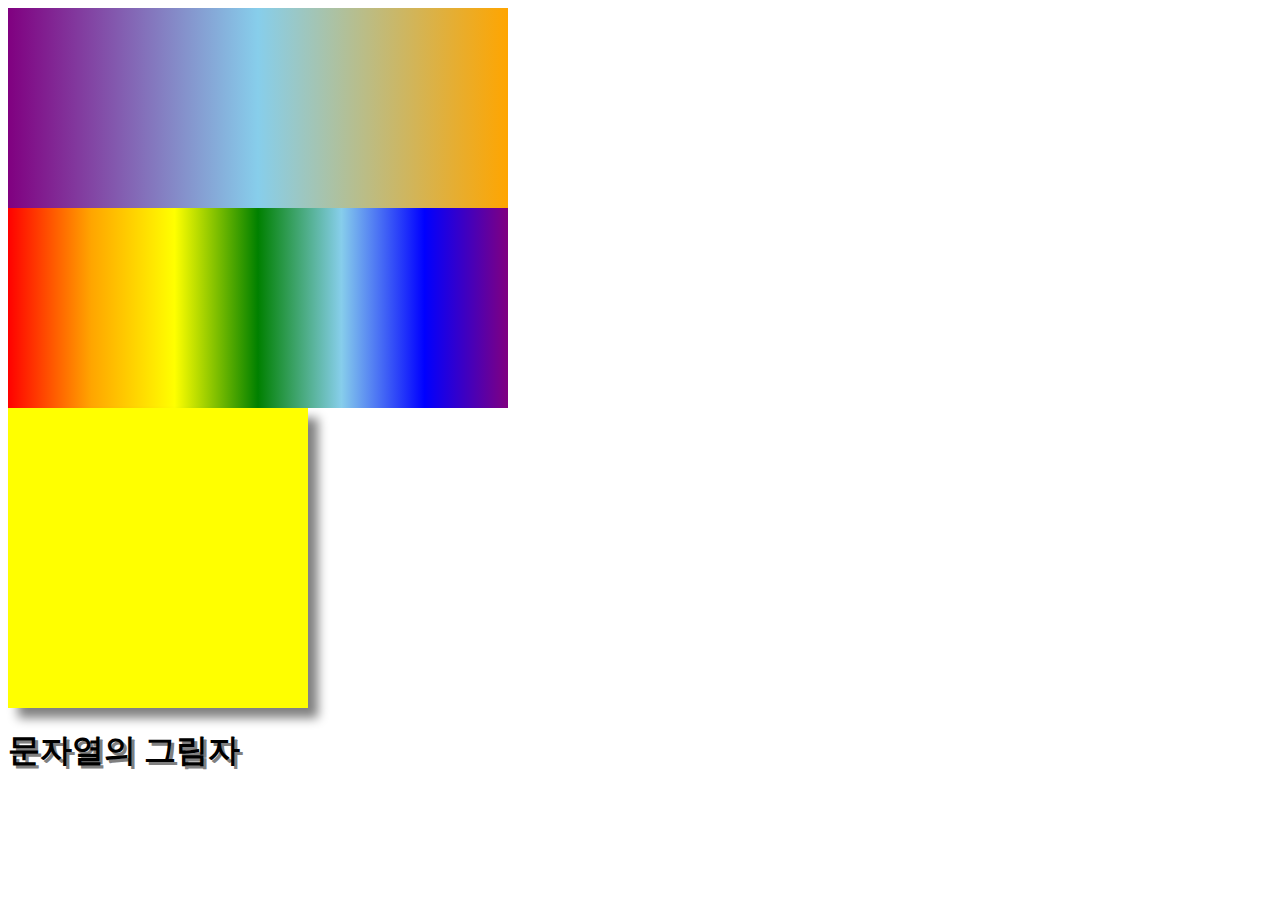
<file: 0716/index.html>
<!DOCTYPE html>
<html lang="en">
<head>
    <meta charset="UTF-8">
    <meta name="viewport" content="width=device-width, initial-scale=1.0">
    <title>Document</title>
    <style>
        .linear{
            width: 500px;
            height: 200px;
            background-image: linear-gradient(to right, purple,skyblue, orange);
           
        }
        .rainbow{
            width: 500px;
            height: 200px;
            background-image: linear-gradient(to right, red, orange,yellow,green,skyblue,blue,purple);
        }
        .boxshadow{
            width: 300px;
            height: 300px;
            background-color: yellow;
            box-shadow: 10px 10px 10px 0 gray;
        }
        h1{
            text-shadow: 3px 3px gray;
        }
        table,td{
            border: 1px solid black;
            border-collapse: collapse;
            
            
            
        }
    </style>
</head>
<body>
    <div class="linear"></div>
    <div class="rainbow"></div>
    <div class="boxshadow"></div>
    <h1>문자열의 그림자</h1>

</body>
</html>
</file>
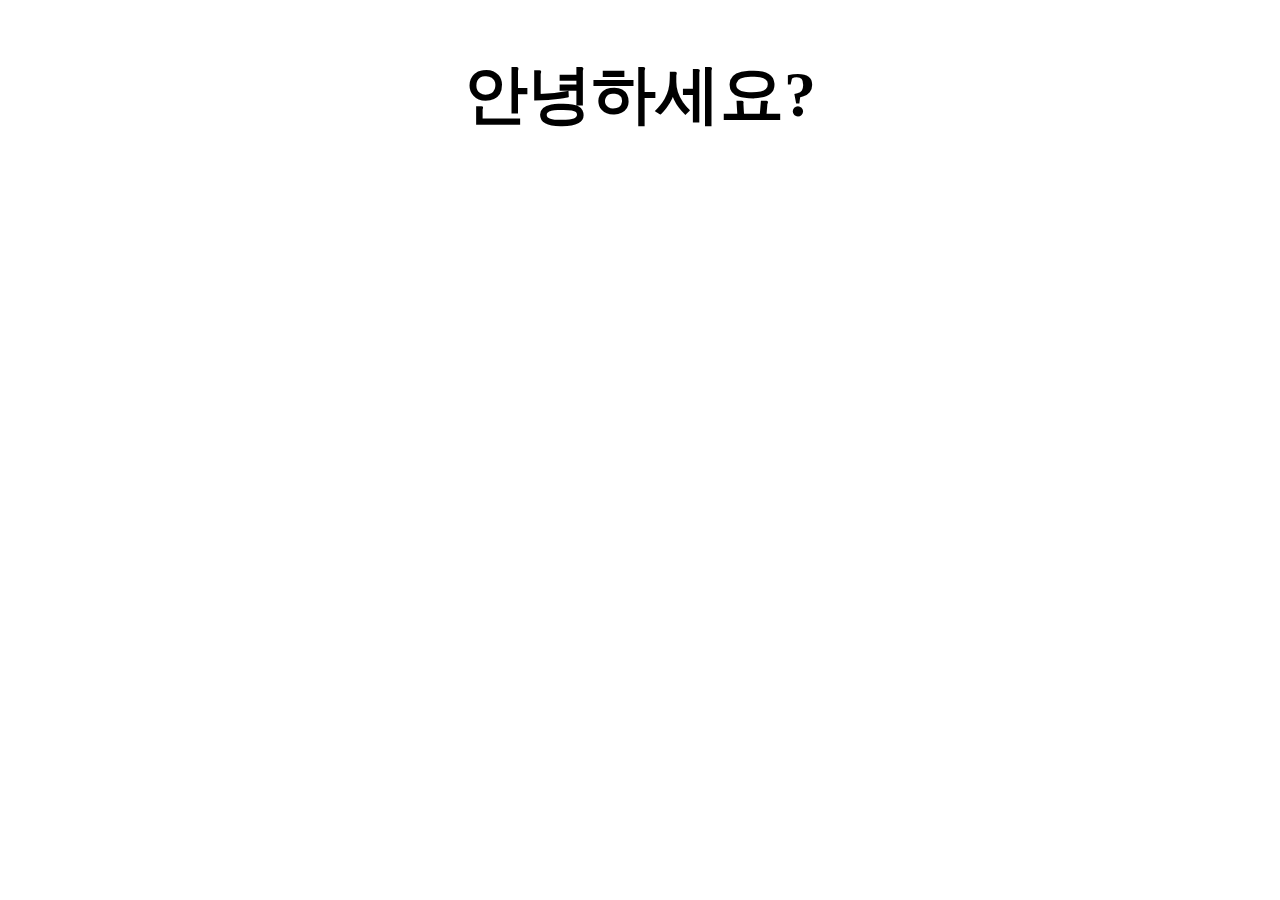
<file: 0729/index.html>
<!DOCTYPE html>
<html lang="en">
<head>
    <meta charset="UTF-8">
    <meta name="viewport" content="width=device-width, initial-scale=1.0">
    <title>Document</title>
    <link rel="stylesheet" href="css.css">
</head>
<body>
    <h1>안녕하세요?</h1>
</body>
</html>
</file>
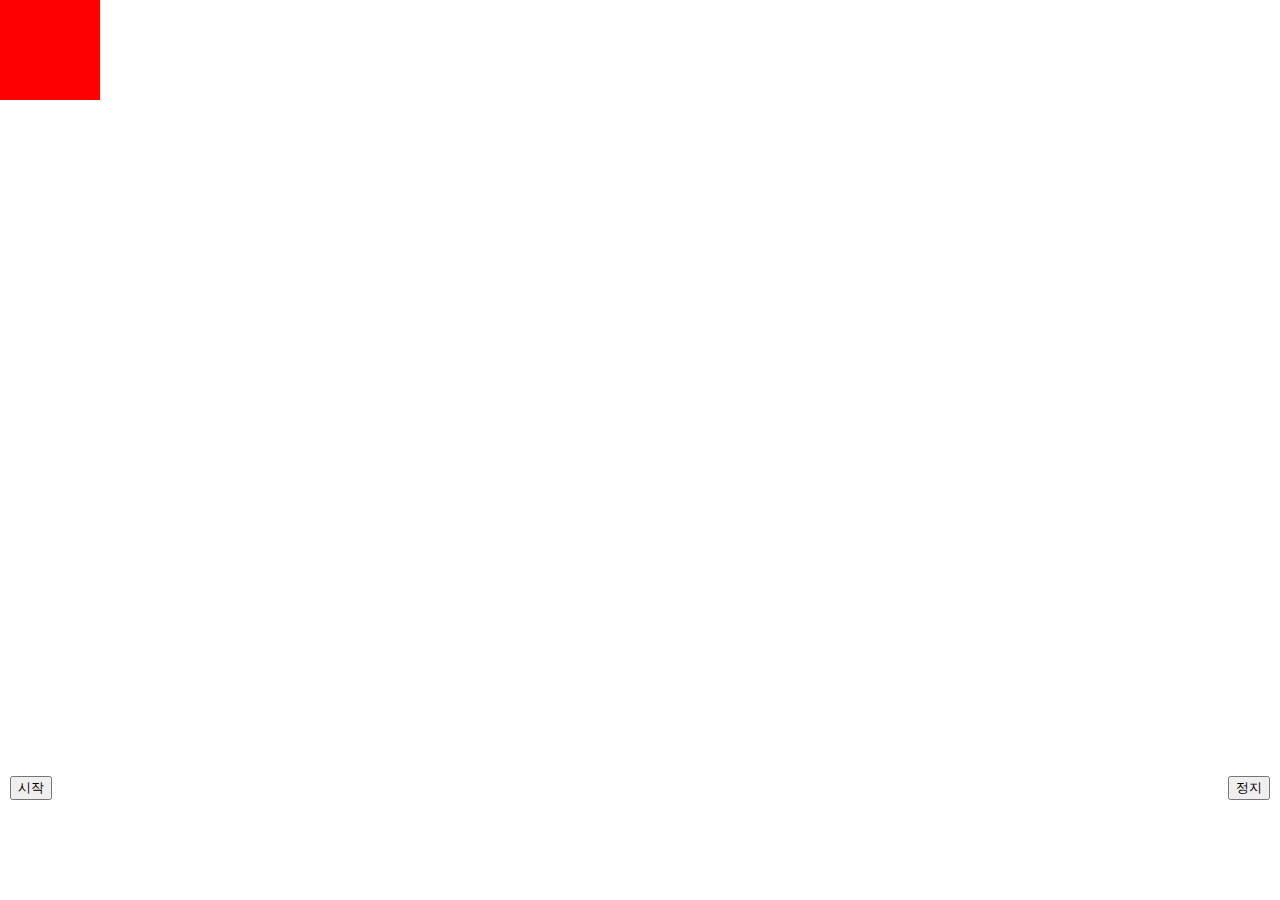
<file: 0801/index.html>
<!DOCTYPE html>
<html lang="ko">
<head>
    <meta charset="UTF-8">
    <meta name="viewport" content="width=device-width, initial-scale=1.0">
    <title>Document</title>
    <style>
        body{
            overflow:hidden;
        }
        div{
            width:100px;
            height:100px;
            position:absolute;
            top:0;
            left:0;
            background:red;
        }
        .start{
            position:absolute;
            bottom: 100px;
            left: 10px;
        }
        .stop{
            position: absolute;
            bottom: 100px;
            right: 10px;
        }
    </style>
    <script src="/js/jquery.min.js"></script>
    <script>
        // $(document).ready(function(){
        // });

        $(function(){
           $(".start").click(function(){
              $("div").animate({ 
                 left: '3000px'
              }, 1000);
           });
           $('.stop').click(function(){
              $('div').stop();
           });
        });
    </script>
</head>
<body>
    <div></div>
    <button class="start">시작</button>
    <button class="stop">정지</button>
</body>
</html>
</file>
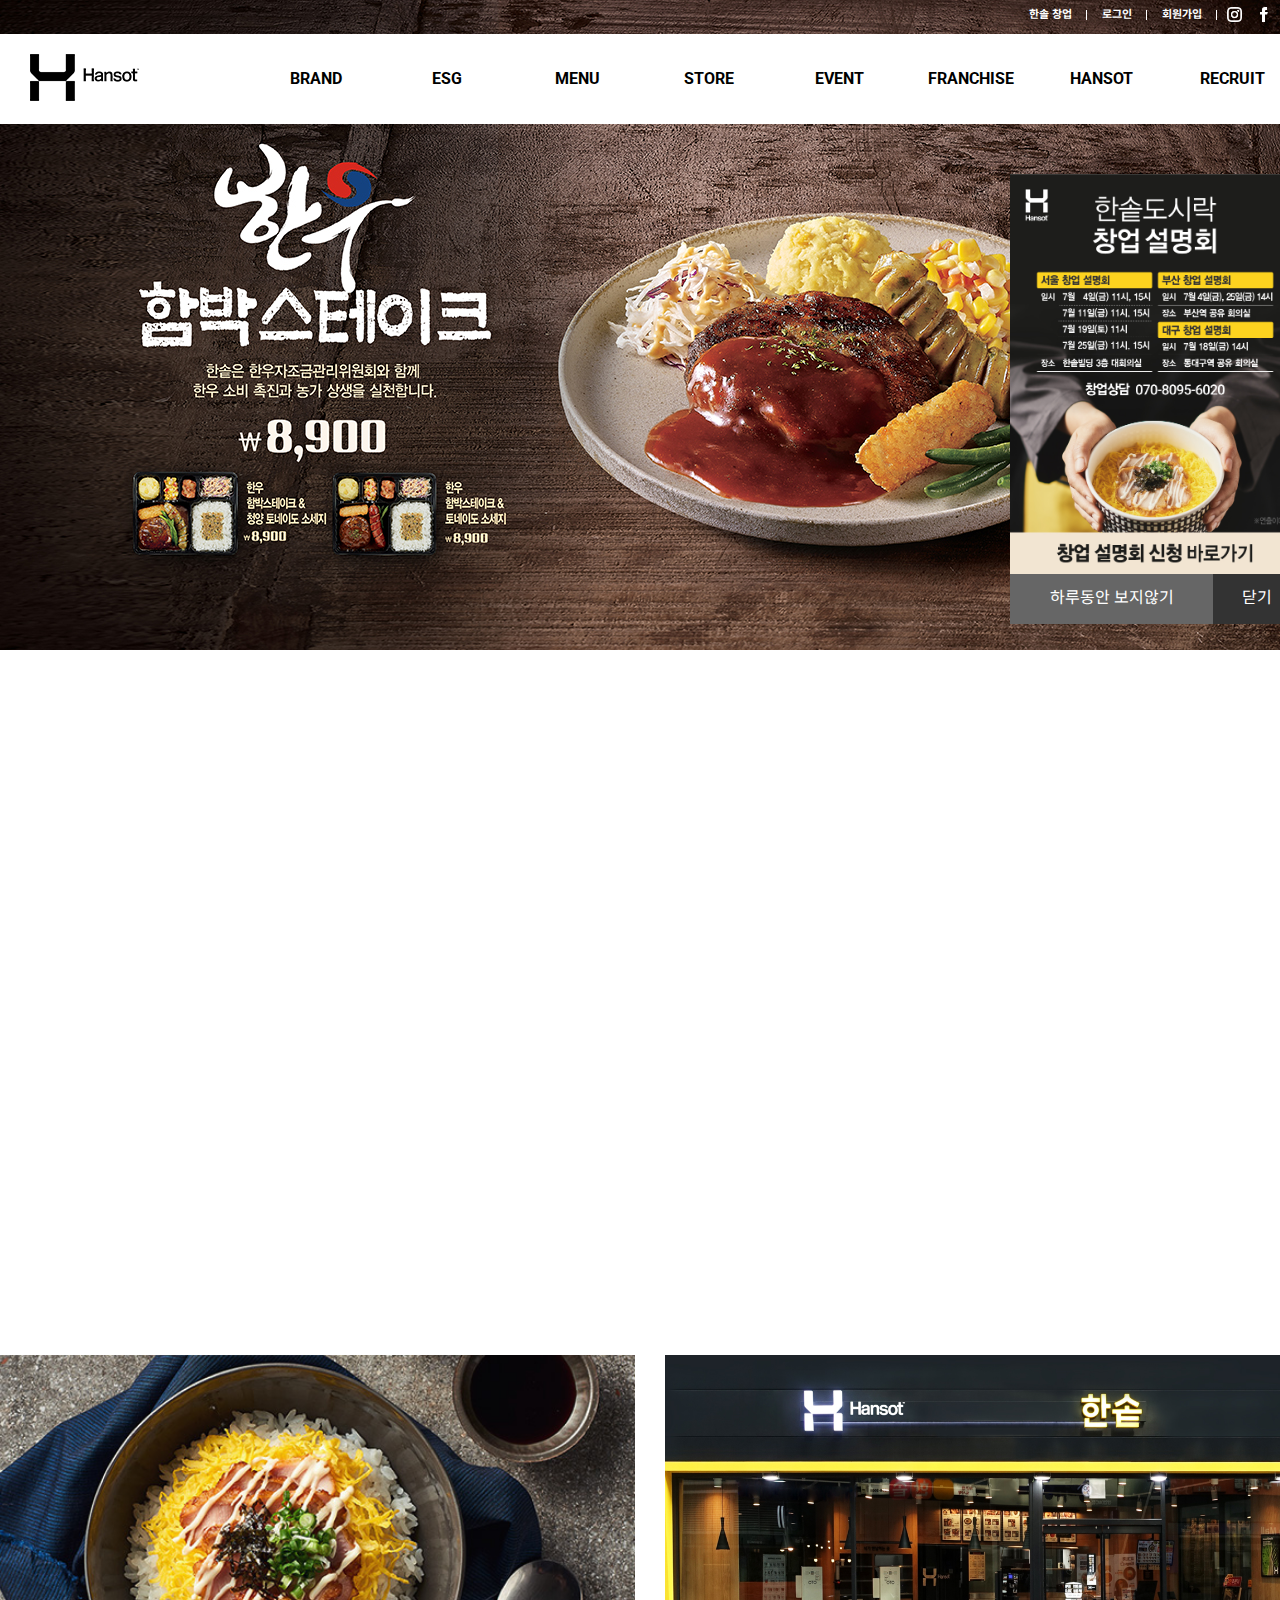
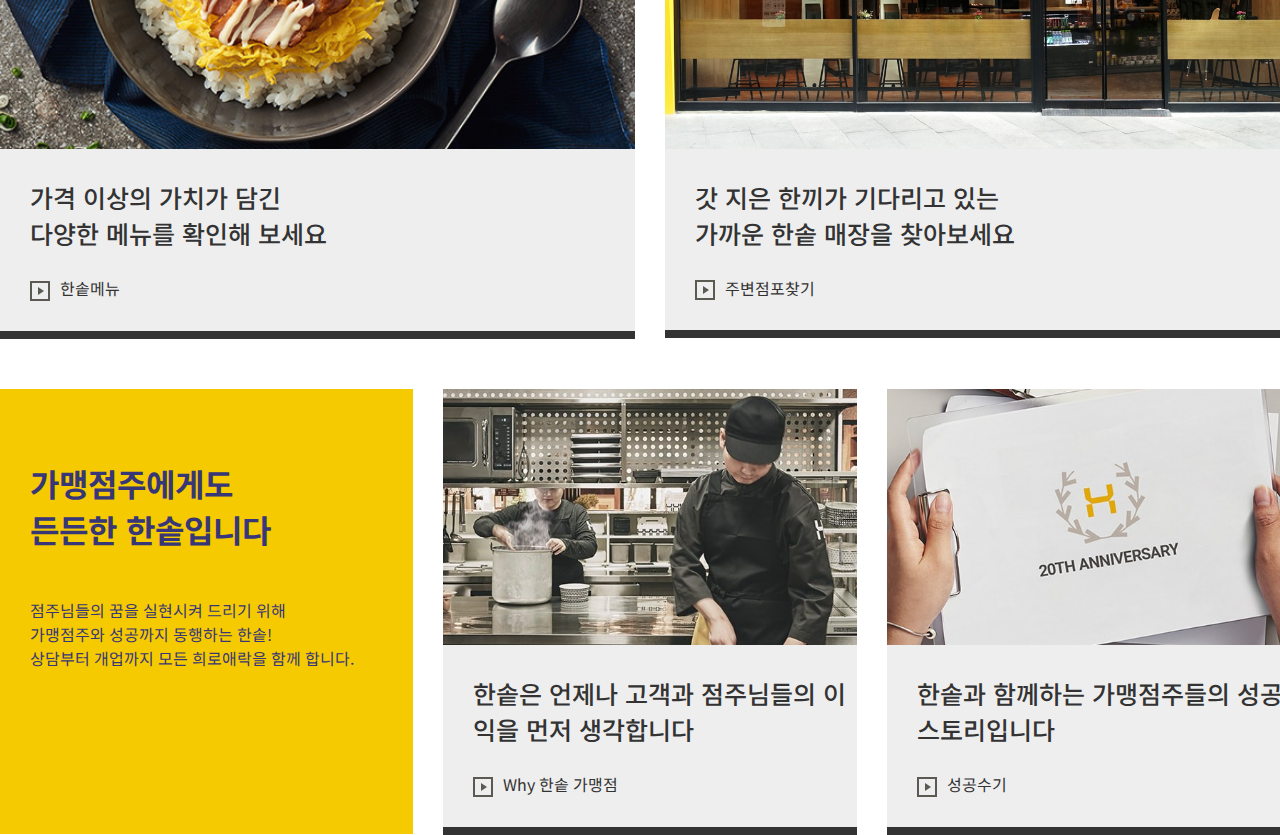
<file: hansot/index.html>
<!DOCTYPE html>
<html lang="ko">
<head>
    <meta charset="UTF-8">
    <meta name="viewport" content="width=device-width, initial-scale=1.0">
    <title>짭한솥도시락</title>
    <link rel="stylesheet" href="css/style.css">
</head>
<body>
    <header class="hero"> 
       <section class="hamb"></section> 
       <!-- 네비게이션 부분 -->
       <nav class="container">
           <!--topnavigation 부분-->
            <ul class="topnav clearfix">               
                <li class="snsbox">
                    <a href="#" class="sns insta"></a>
                    <a href="#" class="sns facebook"></a>
                    <a href="#" class="sns youtube"></a>
                </li>
                <li><a href="#">회원가입</a></li>
                <li><a href="#">로그인</a></li>
                <li><a href="#">한솔 창업</a></li>
            </ul>
            <!--navigation-->
       </nav>
       <nav class="container gnbbox">
          <div class="gnbinbox">
            <a href="#" class="brand"><img src="images/h1_logo.png" alt="logo"></a>
            <ul class="gnb clearfix">
                <li><a href="#">brand</a>
                    <ul class="lnb">
                      <li><a href="#">브랜드 스토리</a></li>
                      <li><a href="#">브랜드 철학</a></li>
                      <li><a href="#">브랜드 유산</a></li>  
                    </ul>
                </li>
                <li><a href="#">esg</a>
                    <ul class="lnb">
                      <li><a href="#">한솥ESG경영</a></li>
                      <li><a href="#">세계40대 브랜드선정</a></li>
                    </ul>
                </li>
                <li><a href="#">menu</a>
                    <ul class="lnb">
                      <li><a href="#">전체메뉴</a></li>
                      <li><a href="#">식재료 이야기</a></li>
                      <li><a href="#">페루찬차마요 커피</a></li>
                      <li><a href="#">단체주문</a></li>   
                    </ul>
                </li>
                <li><a href="#">store</a>
                    <ul class="lnb">
                      <li><a href="#">주변 점포찾기</a></li> 
                    </ul> 
                </li>
                <li><a href="#">event</a>
                    <ul class="lnb">
                      <li><a href="#">이달의 이벤트</a></li>
                      <li><a href="#">신규점 오픈 이벤트</a></li> 
                    </ul>
                </li>
                <li><a href="#">franchise</a>
                    <ul class="lnb">
                      <li><a href="#">한솥 창업</a></li>
                    </ul>
                </li>
                <li><a href="#">hansot</a>
                    <ul class="lnb">
                      <li><a href="#">한솥의 약속</a></li>
                      <li><a href="#">한솥의 버전</a></li>
                      <li><a href="#">연혁&수상</a></li>  
                      <li><a href="#">한솥 뉴스</a></li>
                      <li><a href="#">오시는 길</a></li>                      
                    </ul>
                </li>
                <li><a href="#">recruit</a>
                    <ul class="lnb">
                      <li><a href="#">조직문화</a></li>
                      <li><a href="#">인사제도</a></li>
                      <li><a href="#">채용정보</a></li>
                      <li><a href="#">직무소개</a></li>
                      <li><a href="#">입사지원</a></li>
                    </ul>
                </li>
            </ul>
            <div class="lnbbox clearfix">
                
            </div>
          </div>
       </nav>
       <div class="container relative">
          <div class="popup">
              <img src="images/popup.jpg" alt="event">
              <div class="bottom">
                <a href="#" class="oneday">하루동안 보지않기</a>
                <a href="#" class="close">닫기</a>
              </div>
          </div>
       </div>
    </header>
    <div class="container">
        <iframe width="100%" height="600" src="https://www.youtube.com/embed/c6bPiFPfeZI?si=9f25f7IxiDiLfti2&amp;controls=0" title="YouTube video player" frameborder="0" allow="accelerometer; autoplay; clipboard-write; encrypted-media; gyroscope; picture-in-picture; web-share" referrerpolicy="strict-origin-when-cross-origin" allowfullscreen></iframe>
    </div>
    <div class="container mt-50">
       <div class="row">
          <div class="col-2">
            <a href="#" class="pd">
               <img src="images/main_img_01.jpg" alt="비빔밥">
               <p>가격 이상의 가치가 담긴<br>다양한 메뉴를 확인해 보세요</p>
               <div class="support"><span class="hanp"></span>한솥메뉴</div>
            </a>
          </div>
          <div class="col-2">
            
            <a href="#" class="pd">
               <img src="images/main_img_02.jpg" alt="한솥">
               <p>갓 지은 한끼가 기다리고 있는<br>가까운 한솥 매장을 찾아보세요</p>
               <div class="support"><span class="hanp"></span>주변점포찾기</div>
            </a>

          </div>
       </div>
    </div>

    <div class="container mt-50">
       <div class="row">
          <div class="col-3">
            <div class="pd-title">
               <h1>가맹점주에게도<br>든든한 한솥입니다</h1>
               <p>
                 점주님들의 꿈을 실현시켜 드리기 위해
                 가맹점주와 성공까지 동행하는 한솥!
                 상담부터 개업까지 모든 희로애락을 함께 합니다.
               </p>
            </div>            
          </div>

          <div class="col-3">
            <a href="#" class="pd">
               <img src="images/main_img_03.jpg" alt="비빔밥">
               <p>한솥은 언제나 고객과 점주님들의 이익을 먼저 생각합니다</p>
               <div class="support"><span class="hanp"></span>Why 한솥 가맹점</div>
            </a>               
          </div>
          <div class="col-3">
            <a href="#" class="pd">
               <img src="images/main_img_04.jpg" alt="비빔밥">
               <p>한솥과 함께하는 가맹점주들의 성공 스토리입니다</p>
               <div class="support"><span class="hanp"></span>성공수기</div>
            </a>               
          </div>
       </div>
    </div>

</body>
</html>
</file>
<file: 0729/css.css>
body{
display: flex;
justify-content: center;
font-size: 2em;
}

@media screen and (min-width:768px) and (max-width:1023px){
    body{
        background-color: gray;
        color: white;
    }
    
}
</file>
<file: hansot/css/style.css>
@import url('https://fonts.googleapis.com/css2?family=Noto+Sans+KR:wght@100..900&family=Roboto:ital,wght@0,100..900;1,100..900&display=swap');
*{ box-sizing:border-box;}
html,body{
    margin:0;
}
body{
    font-family: "Noto Sans KR", sans-serif;
    color:#373778;
}
a{
    text-decoration:none;
}
ul{
    list-style-type:none;
    margin:0;
    padding:0;
}

.container{
    width:1300px;
    margin:0 auto;
}
.row{
    margin-left:-15px;
    margin-right:-15px;
}
.col-2{
    width:50%;
    padding-left:15px;
    padding-right:15px;
    float:left;
}
.col-3{
    width:33.333334%;
    padding-left:15px;
    padding-right:15px;
    float:left;
}
.mt-50{
    margin-top:50px;
}
.hero{
    width:100%;
    height:650px;
    position:relative;
}
.hamb{
    background:url(../images/002.jpg) no-repeat center;
    background-size: cover;
    position:absolute;
    top:0;
    left:0;
    width:100%;
    height:100%;
    z-index:0;
}
nav{
    position:relative;
    top:0;
    left:0;
    z-index:2;
}
nav a{
    color:#fff;
    font-size:11px;
    font-weight: 700;
}

.clearfix::after, 
.row::after{
    content:"";
    display:table;
    clear:both;
}
.relative{
    position:relative;
}
.topnav li{
    float:right;
    position:relative;
}
.topnav li:not(:first-child)::after{
    content:"";
    display:block;
    width:1px;
    height:10px;
    background:#fff;
    position:absolute;
    right:0;
    top:10px;
}
.topnav li>a{
    display:block;
    margin: 5px 0;
    padding-left:15px;
    padding-right:15px;
}
.topnav li>a.sns{
  display:inline-block;
  width:15px;
  height:15px;
  margin:7px 10px;
  padding-left:0;
  padding-right:0;
}
.insta{
    background:url(../images/icon_sns_01.png) no-repeat -30px;
    background-size: 60px 15px;
}
.topnav li>a.sns.facebook{
    background:url(../images/icon_sns_01.png) no-repeat -45px;
    background-size: 60px 15px;   
      margin:7px 0px;
}
.topnav li>a.sns.youtube{
    background:url(../images/icon_sns_01-1.png) no-repeat 0;
    background-size: 15px;   
    margin:7px 0px 7px 10px;   
}
.gnbbox{
    background-color:#fff;
    padding:0px;
    position:sticky;
    top:0;
    height:90px;
}
.gnbinbox{
    position:relative;
    width:100%;
    height:100%;
}
a.brand{
    float:left;
    margin-top:20px;
    margin-left:30px;

}
nav .gnb>li{
    width:131px;
}
nav .gnb>li>a{
    color:#000;
    font-family: "Roboto", sans-serif;
    font-size:16px;
    font-weight:700;
    text-transform: uppercase;
    line-height:90px;
}
nav.gnbbox .gnb>li:hover{
    border-bottom:8px solid #f6ca00;
}
nav.gnbbox .gnb>li:hover>a{
    color:#f6ca00;
}
nav.gnbbox .gnb>li:hover .lnb a{
    color:#666;
}
ul.gnb{
    margin-left:250px;
    height:90px;
}
ul.gnb>li{
    float:left;
    height:100%;
    padding: 0px;
    text-align:center;
    position:relative;
}
ul.lnb{
    position:absolute;
    z-index:999;
    left:0;
    padding-top:20px;
    width:131px;
    display:none;
}
.lnb a{
    font-size: 13px;
    color:#666;
    display:inline-block;
    height: 36px;
    padding: 9px 5px;
    font-weight:400;
}
.lnb a:hover{
    text-decoration:underline;
}
.lnbbox{
    background:rgba(255,255,255,0.9);
    width:100%;
    height:300px;
    position:absolute;
    top:90px;
    left:0;
    display:none;
    z-index:51;
}
.gnbinbox:hover .lnbbox{
    display:block;
}
.gnbinbox:hover .lnb{
    display:block;
}
/**************************************************************
  ############ POPUP ##################
***************************************************************/
.popup {
    width:290px;
    height:450px;
    position:absolute;
    z-index:1;
    right:0;
    top:50px;
}  
.popup img{
    width:100%;
}
.bottom{
    height:50px;
    width:100%;
    position:absolute;
    bottom:0;
    left:0;
}
.bottom a{
    display:block;
    height:50px;
    font-size:16px;
    text-align:center;
    line-height:45px;
    float:left;
    color:#fff;
}
a.oneday{
    width: 70%;
    height:100%;
    background:#666;
}
a.close{
    width:30%;
    height:100%;
    background:#333;
}

/************ SECTION 1 **************/
.container iframe{
    margin-top: 50px;
}
/************ SECTION 2 **************/
a.pd {
    display:block;
    background:#eee;
    padding-bottom:30px;
    border-bottom:8px solid #333;
}
a.pd:hover{
    border-bottom:8px solid #f6ca00;
}
.pd img{
    width:100%;
}
a.pd p{
    color:#333;
    font-size:25px;
    font-weight:500;
    padding-left:30px;
}
.support{
    padding-left:30px;
    color:#333;
}
.hanp{
    display:inline-block;
    width:20px;
    height:20px;
    background:url(../images/icon/btn_link.png) no-repeat left top;
    background-size: auto 20px;
    vertical-align: middle;
    margin-right:10px;
}
a.pd:hover .hanp{
    background:url(../images/icon/btn_link.png) no-repeat -20px top;
    background-size: auto 20px;
}
.pd-title{
    height:100%;
    background-color: #f6ca00;
    padding:50px 30px 148px;
}
.pd-title p{
    white-space: pre-line;
}
</file>
